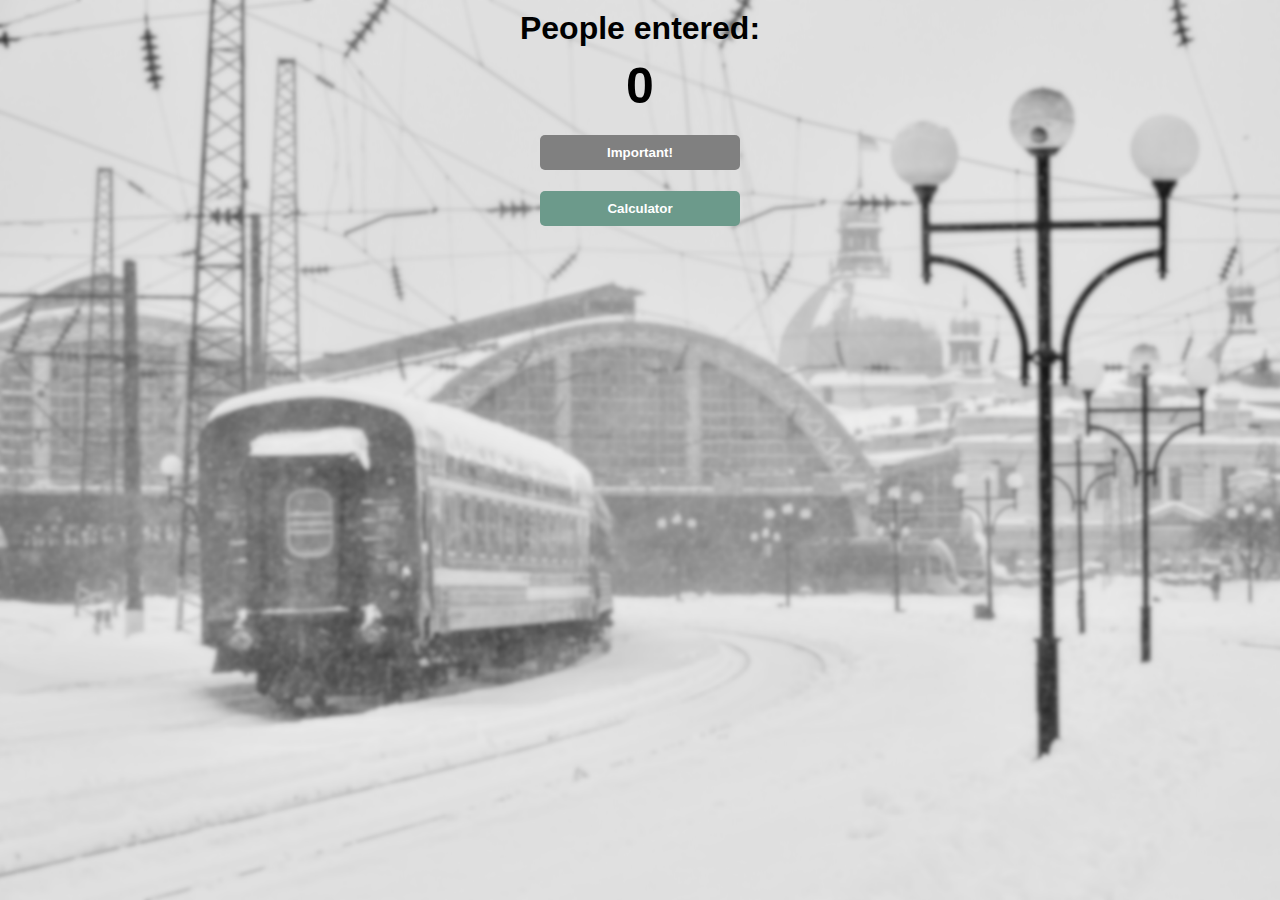
<file: index.html>
<html lang="en">
<head>
    <meta charset="UTF-8">
    <meta name="viewport" content="width=device-width, initial-scale=1.0">
    <title>JavaScript</title>
    <link rel="stylesheet" href="index.css">
    
</head>
<body>
        <h1>People entered:</h1>
        <h2 id="count-el">0</h2>
        <button onclick="danger()" style="background: gray;"> Important!</button>
        <p id="Message"></p>
        <script src="js/index.js"> </script>
        <button id="my_calculator" style="background: #6c9a8b;" onclick="next()">Calculator</button>

</body>
</html>
</file>
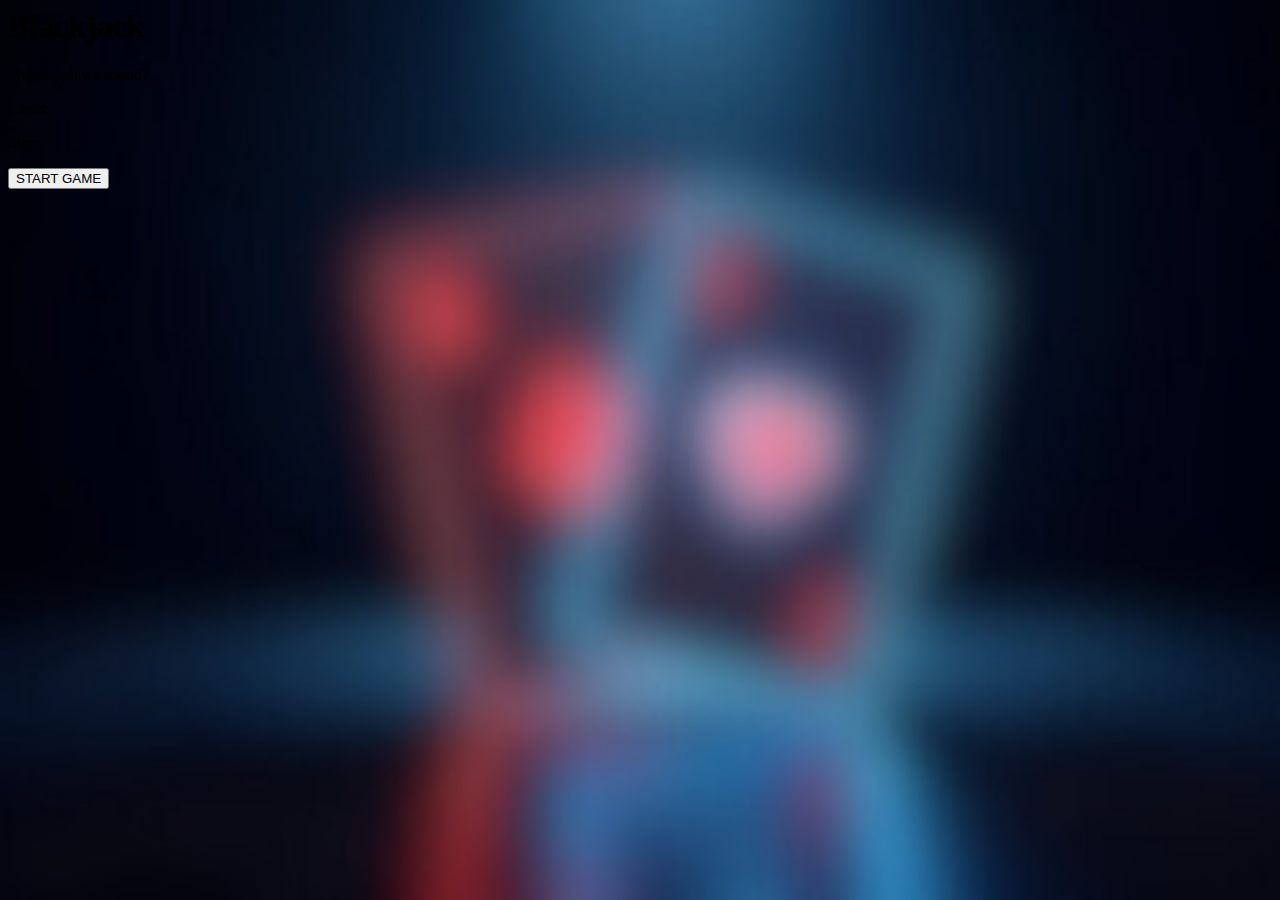
<file: blackjack.html>
<html>
    <head>
        <link rel="stylesheet" href="css/blackjack.css">
    </head>
    <body>

        <div>
            <h1>Blackjack</h1>
            <p id="message-el">Want to play a round?</p>
            <p id="cards-el">Cards:</p>
            <p id="sum-el">Sum:</p>
            <!-- 1. Create a button that says START GAME. 
            Make it call a startGame() function when clicked -->
            <button id="gamer" onclick="startGame()"> START GAME </button>
        </div>

        <script src="js/bjack.js"></script>
    </body>
</html>
</file>
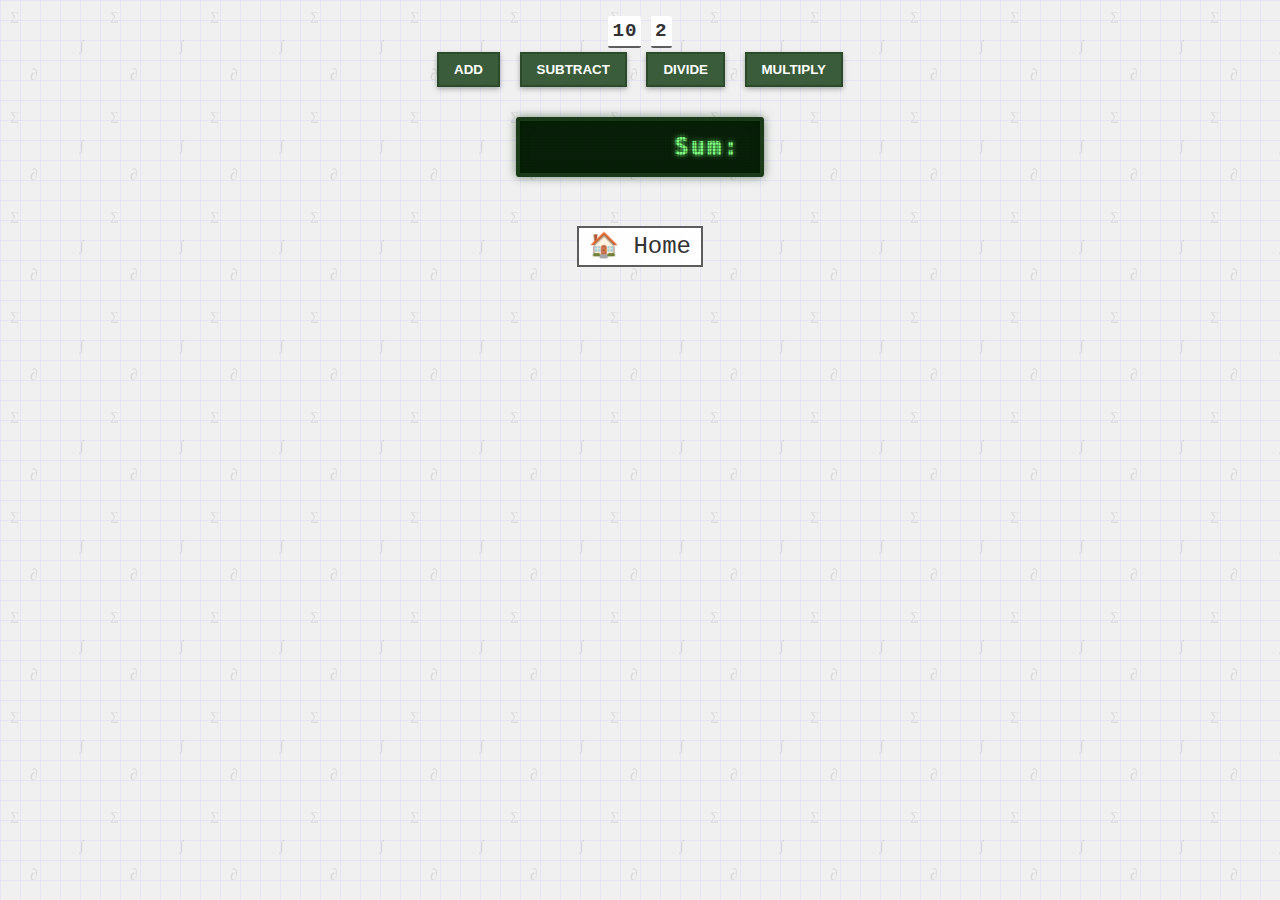
<file: calc.html>
<html>
    <head>
        <link rel="stylesheet" href="calc.css">
        <link href="https://fonts.cdnfonts.com/css/segment7" rel="stylesheet">
    </head>
    <body>
        <span id="num1-el"></span>
        <span id="num2-el"></span>
        <br>
        <button onclick="addition()"> Add </button>
        <button onclick="subtract()">Subtract</button>
        <button onclick="divide()">Divide</button>
        <button onclick="multiply()">Multiply</button>
        <br>
        <span id="sum-el">Sum: </span>
        <br> <br> <br> <br>
        <a href="index.html" >🏠 Home</a>
        <script src="calc.js"></script>
    </body>
</html
</file>
<file: index.css>
body {
    background-image: url("design.png");
    background-size: cover;
    font-family: -apple-system, BlinkMacSystemFont, 'Segoe UI', Roboto, Oxygen, Ubuntu, Cantarell, 'Open Sans', 'Helvetica Neue', sans-serif;
    font-weight: bold;
    text-align: center;
}

h1 {
    margin-top: 10px;
    margin-bottom: 10px;
}

h2 {
    font-size: 50px;
    margin-top: 0;
    margin-bottom: 20px;
}

button {
    border: none;
    padding-top: 10px;
    padding-bottom: 10px;
    color: white;
    font-weight: bold;
    width: 200px;
    margin-bottom: 5px;
    border-radius: 5px;
}

#increment-btn {
    background: darkred;
}

#save-btn {
    background: darkgreen;
}
</file>
<file: css/blackjack.css>
body{
    background-image: url(black_jack.png);
    background-size: cover;
    background-repeat: no-repeat;
}
</file>
<file: calc.css>
/* Math-inspired background */
body {
    font-family: 'Orbitron', 'Courier New', monospace; /* Military-digital font */
    padding: 20px 0;
    margin: 0;
    text-align: center;
    background-color: #f0f0f0;
    background-image: 
        /* Faint math symbols */
        url("data:image/svg+xml,%3Csvg xmlns='http://www.w3.org/2000/svg' width='100' height='100' viewBox='0 0 100 100'%3E%3Ctext x='10' y='20' font-size='12' opacity='0.1'%3E∑%3C/text%3E%3Ctext x='80' y='50' font-size='14' opacity='0.1'%3E∫%3C/text%3E%3Ctext x='30' y='80' font-size='16' opacity='0.1'%3E∂%3C/text%3E%3C/svg%3E"),
        /* Graph paper grid */
        linear-gradient(rgba(200, 200, 255, 0.3) 1px, transparent 1px),
        linear-gradient(90deg, rgba(200, 200, 255, 0.3) 1px, transparent 1px);
    background-size: 100px 100px, 20px 20px, 20px 20px;
    color: #333; /* Dark gray for text */
}

/* Military-styled text and UI */
span {
    border-bottom: 2px solid #5d5d5d; /* Gunmetal gray */
    padding: 4px;
    font-size: 1.2em;
    background: rgba(255, 255, 255, 0.9);
    border-radius: 2px;
    font-weight: bold;
    letter-spacing: 1px; /* Command-like spacing */
}

button {
    margin: 10px 5px;
    background: #3a5c3a; /* Army green */
    color: white;
    border: 2px solid #2a4a2a; /* Darker green */
    font-weight: bold;
    cursor: pointer;
    padding: 8px 15px;
    border-radius: 0; /* Sharp edges = tactical */
    text-transform: uppercase; /* MILITARY COMMAND STYLE */
    box-shadow: 0 2px 5px rgba(0, 0, 0, 0.3);
    transition: all 0.2s;
    position: relative; /* Needed for absolute positioning of the pseudo-element */
    overflow: hidden; 
}

button::after {
    content: "";
    position: absolute;
    top: 50%;
    left: 50%;
    transform: translate(-50%, -50%);
    font-size: 1.5em;
    opacity: 0;
    transition: opacity 0.2s;
}

button:hover::after {
    opacity: 1;
}

button:hover {
    background: #2a4a2a; /* Darker green */
    transform: translateY(-1px);
}


button:active {
    transform: translateY(1px);
    box-shadow: 0 1px 3px rgba(0, 0, 0, 0.2);
}

#sum-el {
    font-size: 1.3em;
    font-weight: bold;
    display: inline-block;
    margin-top: 20px;
    padding: 8px 15px;
    background: rgba(255, 255, 255, 0.9);
    border: 2px solid #5d5d5d;
    border-radius: 0;
    color: #333;
}

a {
    text-decoration: none;
    color: #333;
    font-size: 1.5em;
    background: rgba(255, 255, 255, 0.9);
    padding: 5px 10px;
    border-radius: 0;
    border: 2px solid #5d5d5d;
    transition: all 0.2s;
}

a:hover {
    background: #3a5c3a;
    color: white;
}

/* Add this to your existing CSS */
#sum-el {
    font-size: 1.5em;
    font-weight: bold;
    display: inline-block;
    margin-top: 20px;
    padding: 12px 20px;
    background: #0a1f0a; /* Dark green-black like old LCD */
    border: 4px solid #1a3a1a;
    border-radius: 3px;
    color: #7fff7f; /* Classic green LCD color */
    font-family: 'Segment7Standard', monospace; /* LCD font */
    text-shadow: 0 0 5px #7fff7f; /* Glow effect */
    letter-spacing: 2px;
    box-shadow: 
        inset 0 0 10px rgba(0, 30, 0, 0.8),
        0 0 10px rgba(0, 40, 0, 0.5);
    min-width: 200px;
    text-align: right;
    position: relative;
    overflow: hidden;
}

/* LCD pixel grid effect */
#sum-el::before {
    content: "";
    position: absolute;
    top: 0;
    left: 0;
    right: 0;
    bottom: 0;
    background-image: 
        linear-gradient(rgba(0, 30, 0, 0.3) 1px, transparent 1px),
        linear-gradient(90deg, rgba(0, 30, 0, 0.3) 1px, transparent 1px);
    background-size: 3px 3px;
    pointer-events: none;
}
</file>
